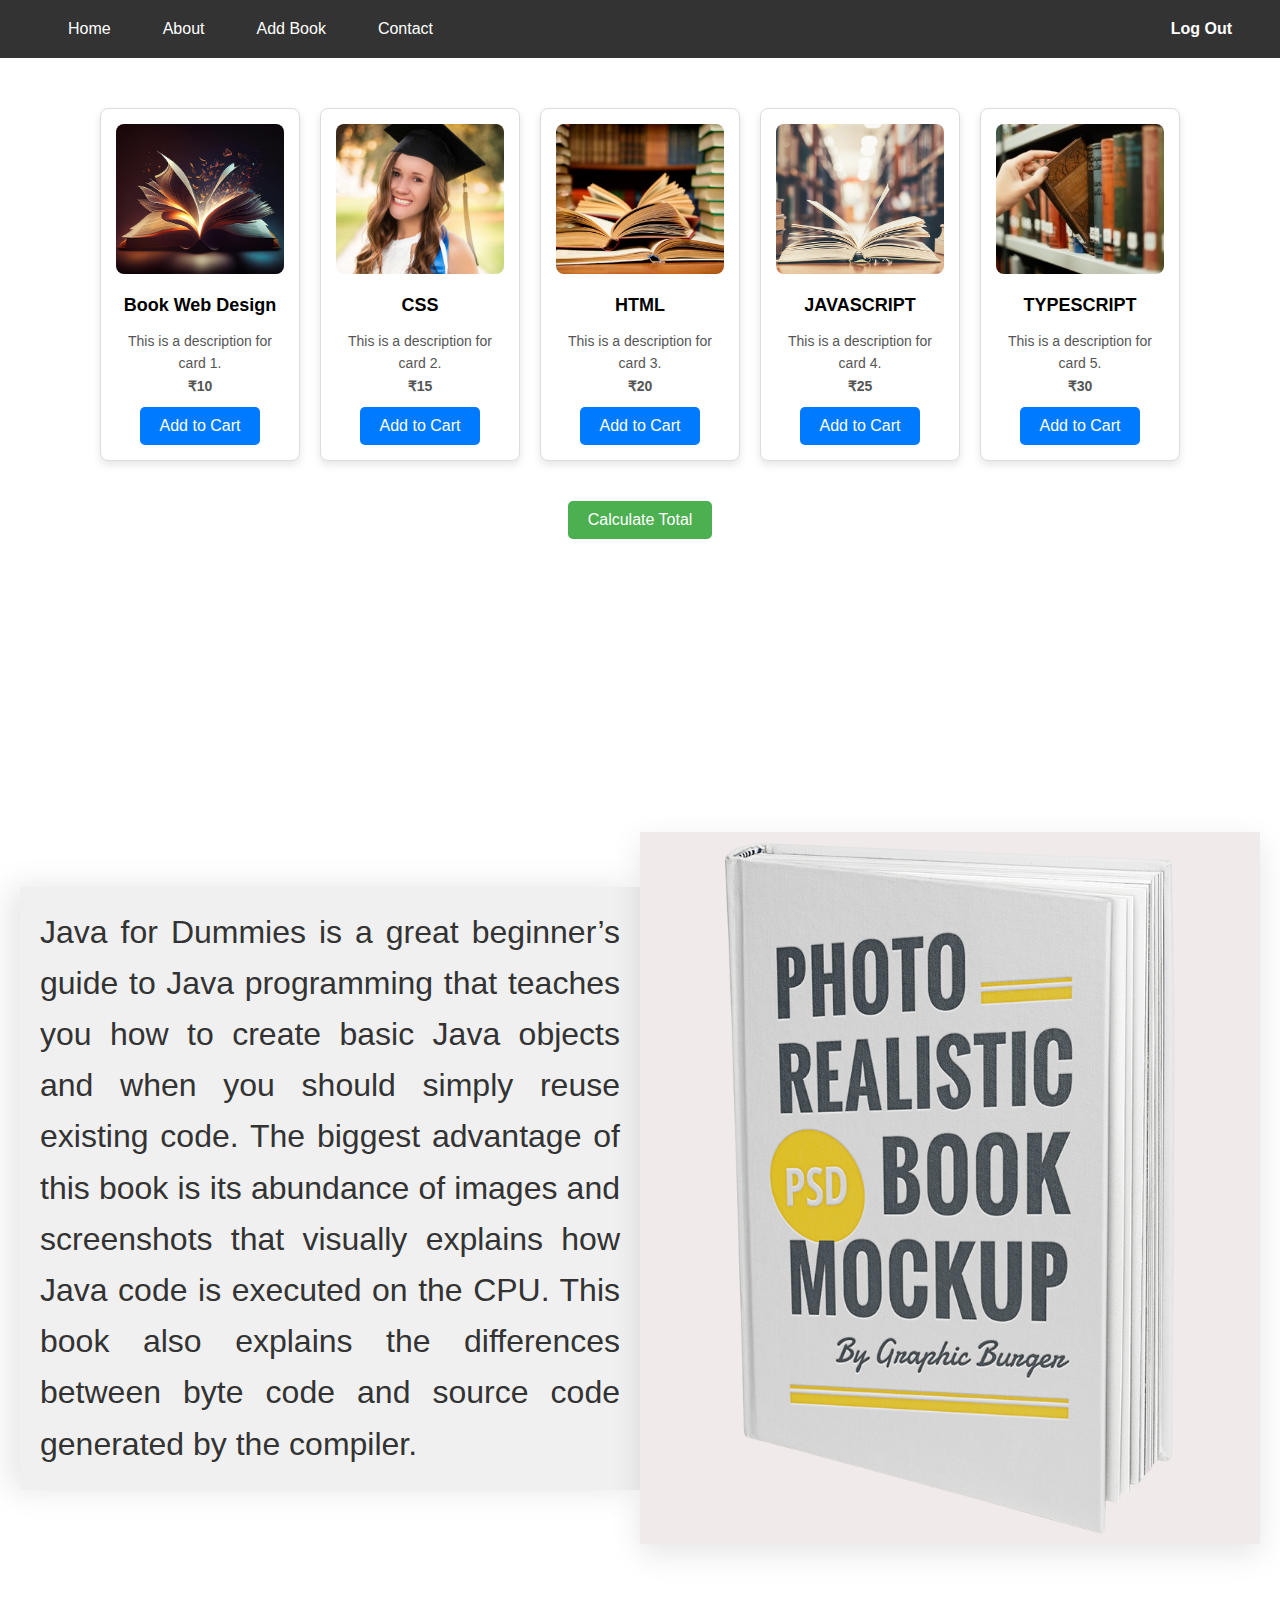
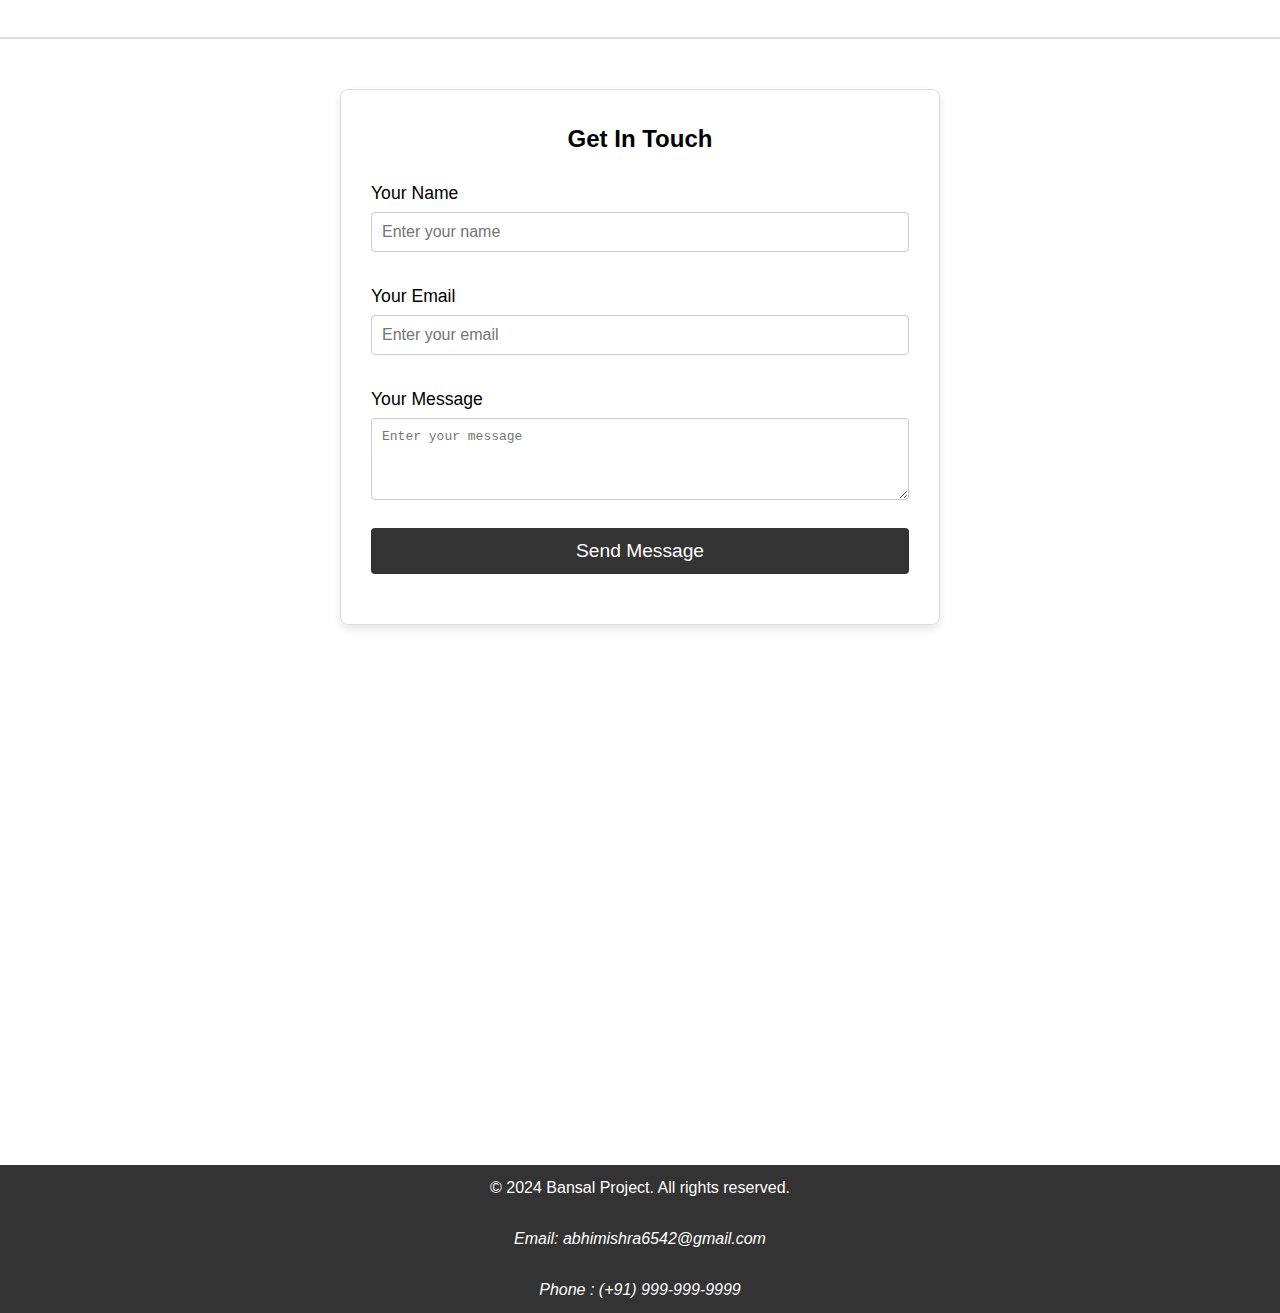
<file: full_project/index.html>
<!DOCTYPE html>
<html lang="en">
<head>
    <meta charset="UTF-8">
    <meta name="viewport" content="width=device-width, initial-scale=1.0">
    <title>Bansal Student Project </title>
    <link rel="stylesheet" href="index.css">
</head>
<body>
    <header>
        <nav class="navbar">
            <ul class="nav-links">
                <li><a href="index.html">Home</a></li>
                <li><a href="about.html">About</a></li>
                <li><a href="#">Add Book</a></li>
                <li><a href="contact.html">Contact</a></li>
            </ul>
            <ul class="logout">
                <li><a href="login.html">Log Out</a></li>
            </ul>
        </nav>
    </header>
    <!-- card addition in body -->
    <div class="container">
        <div class="card-container">
            <div class="card" data-price="10">
                <img src="1.avif" alt="Card Image">
                <div class="card-content">
                    <h3>Book Web Design</h3>
                    <p>This is a description for card 1.</p>
                    <p class="price">₹10</p>
                    <button class="add-to-cart" onclick="addToCart(this)">Add to Cart</button>
                </div>
            </div>	
            <div class="card" data-price="15">
                <img src="2.jpg" alt="Card Image">
                <div class="card-content">
                    <h3>CSS</h3>
                    <p>This is a description for card 2.</p>
                    <p class="price">₹15</p>
                    <button class="add-to-cart" onclick="addToCart(this)">Add to Cart</button>
                </div>
            </div>
            <div class="card" data-price="20">
                <img src="3.avif" alt="Card Image">
                <div class="card-content">
                    <h3>HTML</h3>
                    <p>This is a description for card 3.</p>
                    <p class="price">₹20</p>
                    <button class="add-to-cart" onclick="addToCart(this)">Add to Cart</button>
                </div>
            </div>
            <div class="card" data-price="25">
                <img src="4.jpg" alt="Card Image">
                <div class="card-content">
                    <h3>JAVASCRIPT</h3>
                    <p>This is a description for card 4.</p>
                    <p class="price">₹25</p>
                    <button class="add-to-cart" onclick="addToCart(this)">Add to Cart</button>
                </div>
            </div>
            <div class="card" data-price="30">
                <img src="5.jpg" alt="Card Image">
                <div class="card-content">
                    <h3>TYPESCRIPT</h3>
                    <p>This is a description for card 5.</p>
                    <p class="price">₹30</p>
                    <button class="add-to-cart" onclick="addToCart(this)">Add to Cart</button>
                </div>
            </div>
        </div>
        <button id="calculateTotalButton" onclick="calculateTotal()">Calculate Total</button>
        <p id="totalAmount"></p>
    </div>
    
   
        <div class="about">
            <div class="text">
                <p>Java for Dummies is a great beginner’s guide to Java programming that 
                    teaches you how to create basic Java objects and when you should simply
                     reuse existing code. The biggest advantage of this book is its abundance
                      of images and screenshots that visually explains how Java code is executed 
                      on the CPU. This book also explains the 
                    differences between byte code and source code generated by the compiler.</p>
            </div>
            <div class="image">
                <img src="book_white.png" alt="Image 2">
            </div>
        </div>
        <div class="contact-container">
            <form class="contact-form" action="#" method="POST">
                <h2>Get In Touch</h2>
    
                <!-- Name Input -->
                <label for="name">Your Name</label>
                <input type="text" id="name" name="name" required placeholder="Enter your name">
    
                <!-- Email Input -->
                <label for="email">Your Email</label>
                <input type="email" id="email" name="email" required placeholder="Enter your email">
    
                <!-- Message Textarea -->
                <label for="message">Your Message</label>
                <textarea id="message" name="message" rows="4" required placeholder="Enter your message"></textarea>
    
                <!-- Submit Button -->
                <input type="submit" value="Send Message">
            </form>
        </div>
    
        <!-- Map Section -->
        <div class="map-container">
            <!-- Embed Google Map using iframe -->
            <iframe src="https://www.google.com/maps/embed?pb=!1m26!1m12!1m3!1d7113.21203777717!2d80.9216869892692!3d26.94770182044596!2m3!1f0!2f0!3f0!3m2!1i1024!2i768!4f13.1!4m11!3e0!4m3!3m2!1d26.949838099999997!2d80.9226589!4m5!1s0x399957e00ca6992d%3A0x3e09558f651ae573!2sMubarakpur%2C%20Kamalabad%20Barhauli%2C%20Lucknow%2C%20Uttar%20Pradesh%20226201!3m2!1d26.9423459!2d80.92678!5e0!3m2!1sen!2sin!4v1734025603269!5m2!1sen!2sin" width="600" height="450" style="border:0;" allowfullscreen="" loading="lazy" referrerpolicy="no-referrer-when-downgrade"></iframe>
        </div>
    
        <!-- Footer Section -->
        <footer>
            <p>&copy; 2024 Bansal Project. All rights reserved.</p><br>
            <address>
                <p>Email: abhimishra6542@gmail.com</p><br>
                <p>Phone : (+91) 999-999-9999</p>
            </address>
           
        </footer>


<script src="index.js"></script>
</body>
</html>
</file>
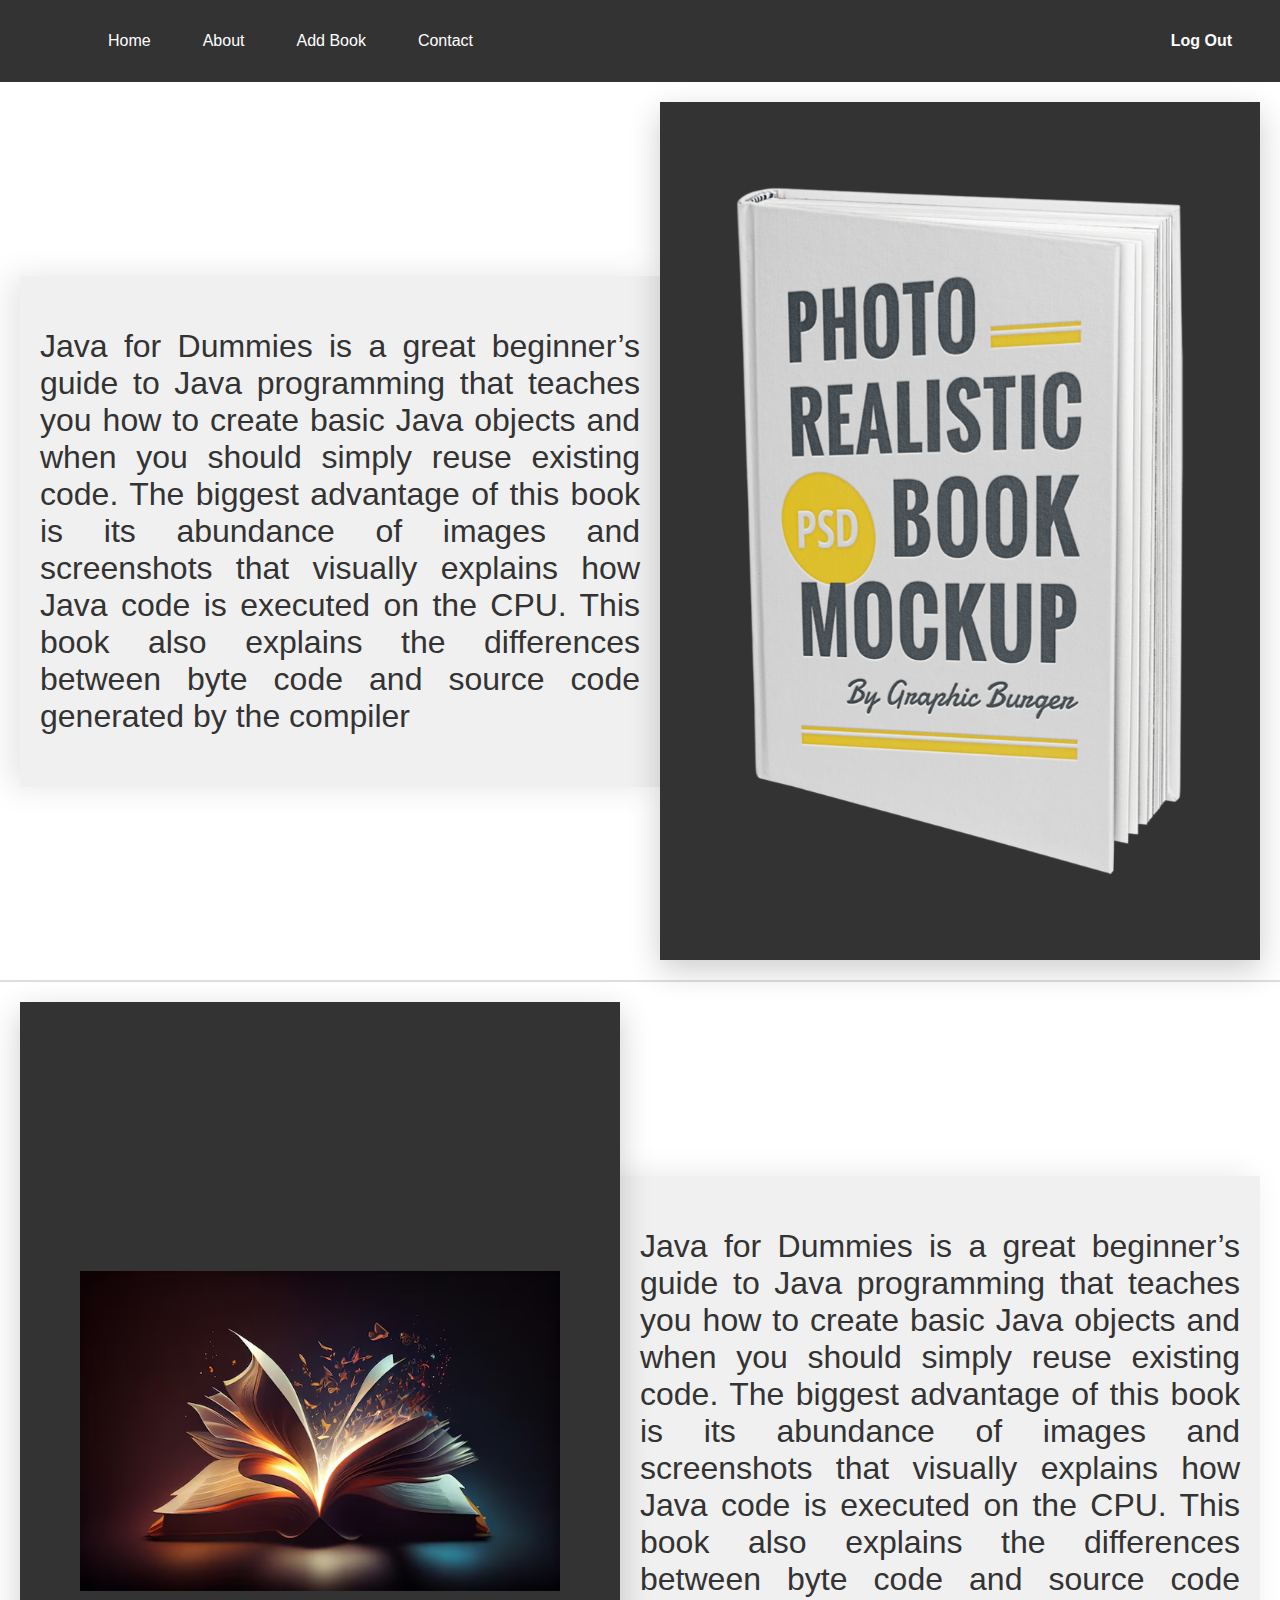
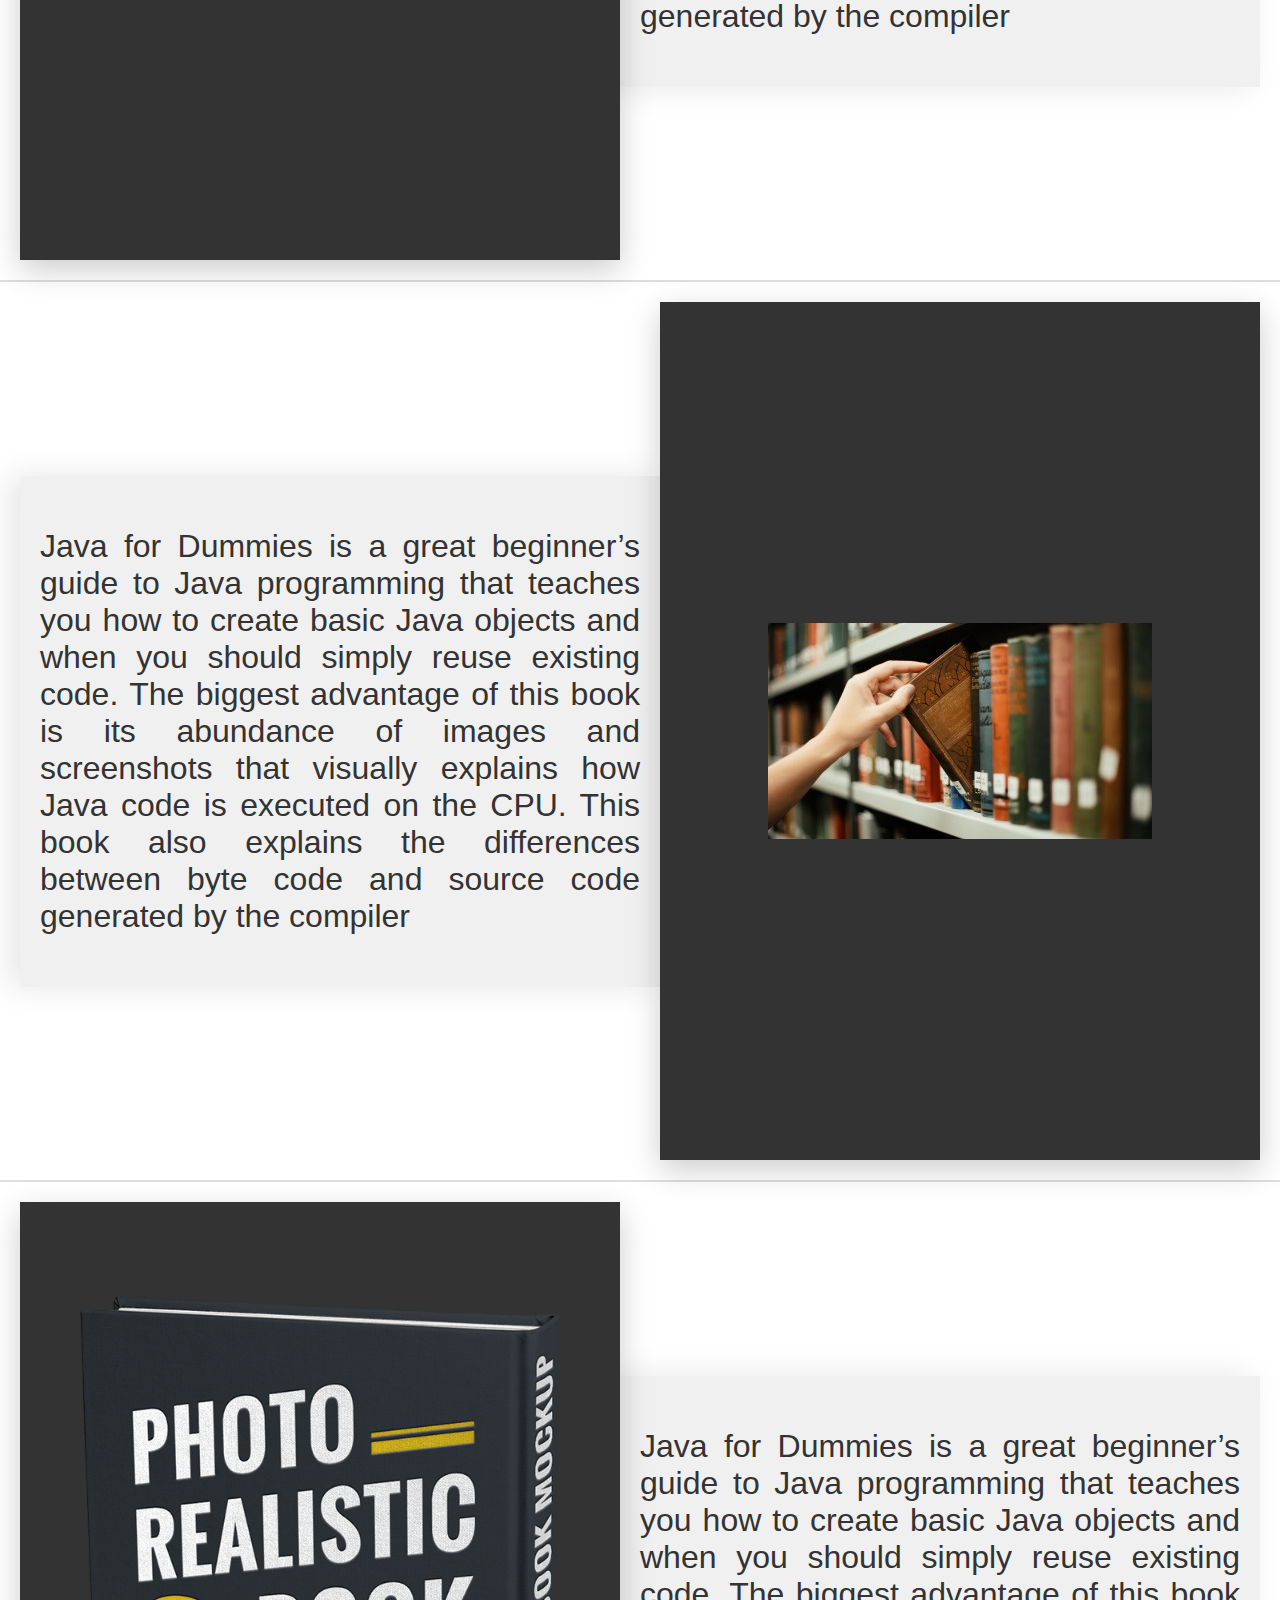
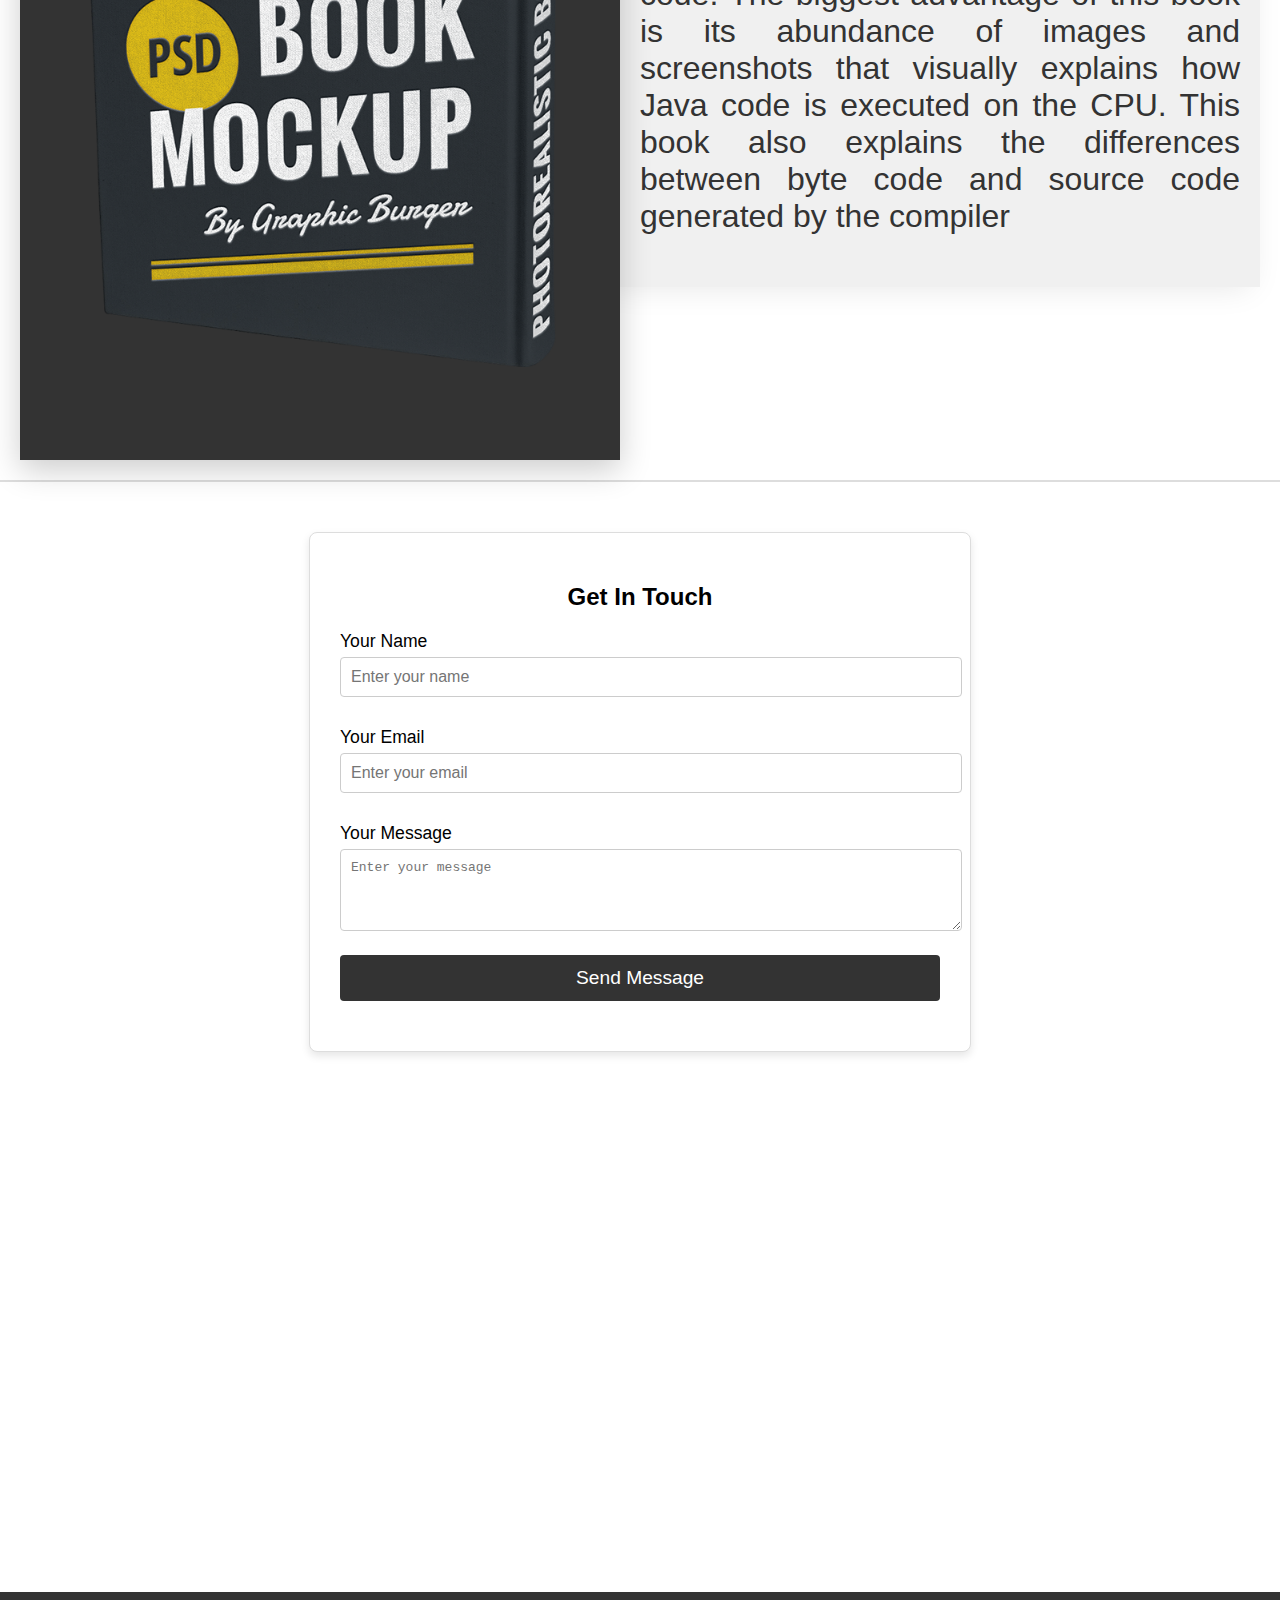
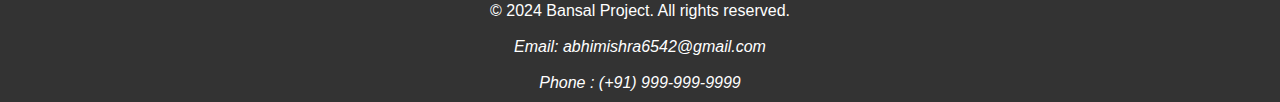
<file: full_project/about.html>
<!DOCTYPE html>
<html lang="en">
<head>
    <meta charset="UTF-8">
    <meta name="viewport" content="width=device-width, initial-scale=1.0">
    <title>About</title>
    <link rel="stylesheet" href="about.css">
</head>
<body>
    <header>
        <nav class="navbar">
            <ul class="nav-links">
                <li><a href="index.html">Home</a></li>
                <li><a href="about.html">About</a></li>
                <li><a href="#">Add Book</a></li>
                <li><a href="contact.html">Contact</a></li>
            </ul>
            <ul class="logout">
                <li><a href="login.html">Log Out</a></li>
            </ul>
        </nav>
    </header>

    <!-- First Container: Image on the left, Text on the right -->
    <div class="container">
        <div class="image">
            <img src="book_white.png" alt="Image 1">
        </div>
        <div class="text">
            <p>Java for Dummies is a great beginner’s guide to Java programming that 
                teaches you how to create basic Java objects and when you should simply
                 reuse existing code. The biggest advantage of this book is its abundance
                  of images and screenshots that visually explains how Java code is executed 
                  on the CPU. This book also explains the 
                differences between byte code and source code generated by the compiler</p>
        </div>
    </div>

    <!-- Second Container: Image on the right, Text on the left -->
    <div class="container">
        <div class="text">
            <p>Java for Dummies is a great beginner’s guide to Java programming that 
                teaches you how to create basic Java objects and when you should simply
                 reuse existing code. The biggest advantage of this book is its abundance
                  of images and screenshots that visually explains how Java code is executed 
                  on the CPU. This book also explains the 
                differences between byte code and source code generated by the compiler</p>
        </div>
        <div class="image">
            <img src="1.avif" alt="Image 2">
        </div>
    </div>

    <!-- Third Container: Image on the left, Text on the right -->
    <div class="container">
        <div class="image">
            <img src="5.jpg" alt="Image 3">
        </div>
        <div class="text">
            <p>Java for Dummies is a great beginner’s guide to Java programming that 
                teaches you how to create basic Java objects and when you should simply
                 reuse existing code. The biggest advantage of this book is its abundance
                  of images and screenshots that visually explains how Java code is executed 
                  on the CPU. This book also explains the 
                differences between byte code and source code generated by the compiler</p>
        </div>
    </div>

    <!-- Fourth Container: Image on the right, Text on the left -->
    <div class="container">
        <div class="text">
            <p>Java for Dummies is a great beginner’s guide to Java programming that 
                teaches you how to create basic Java objects and when you should simply
                 reuse existing code. The biggest advantage of this book is its abundance
                  of images and screenshots that visually explains how Java code is executed 
                  on the CPU. This book also explains the 
                differences between byte code and source code generated by the compiler</p>
        </div>
        <div class="image">
            <img src="book_black.png" alt="Image 4">
        </div>
    </div>

    
    <!-- Contact Form Section -->
    <div class="contact-container">
        <form class="contact-form" action="#" method="POST">
            <h2>Get In Touch</h2>

            <!-- Name Input -->
            <label for="name">Your Name</label>
            <input type="text" id="name" name="name" required placeholder="Enter your name">

            <!-- Email Input -->
            <label for="email">Your Email</label>
            <input type="email" id="email" name="email" required placeholder="Enter your email">

            <!-- Message Textarea -->
            <label for="message">Your Message</label>
            <textarea id="message" name="message" rows="4" required placeholder="Enter your message"></textarea>

            <!-- Submit Button -->
            <input type="submit" value="Send Message">
        </form>
    </div>

    <!-- Map Section -->
    <div class="map-container">
        <!-- Embed Google Map using iframe -->
        <iframe src="https://www.google.com/maps/embed?pb=!1m26!1m12!1m3!1d7113.21203777717!2d80.9216869892692!3d26.94770182044596!2m3!1f0!2f0!3f0!3m2!1i1024!2i768!4f13.1!4m11!3e0!4m3!3m2!1d26.949838099999997!2d80.9226589!4m5!1s0x399957e00ca6992d%3A0x3e09558f651ae573!2sMubarakpur%2C%20Kamalabad%20Barhauli%2C%20Lucknow%2C%20Uttar%20Pradesh%20226201!3m2!1d26.9423459!2d80.92678!5e0!3m2!1sen!2sin!4v1734025603269!5m2!1sen!2sin" width="600" height="450" style="border:0;" allowfullscreen="" loading="lazy" referrerpolicy="no-referrer-when-downgrade"></iframe>
    </div>

    <!-- Footer Section -->
    <footer>
        <p>&copy; 2024 Bansal Project. All rights reserved.</p><br>
        <address>
            <p>Email: abhimishra6542@gmail.com</p><br>
            <p>Phone : (+91) 999-999-9999</p>
        </address>
       
    </footer>


</body>
</html>
</file>
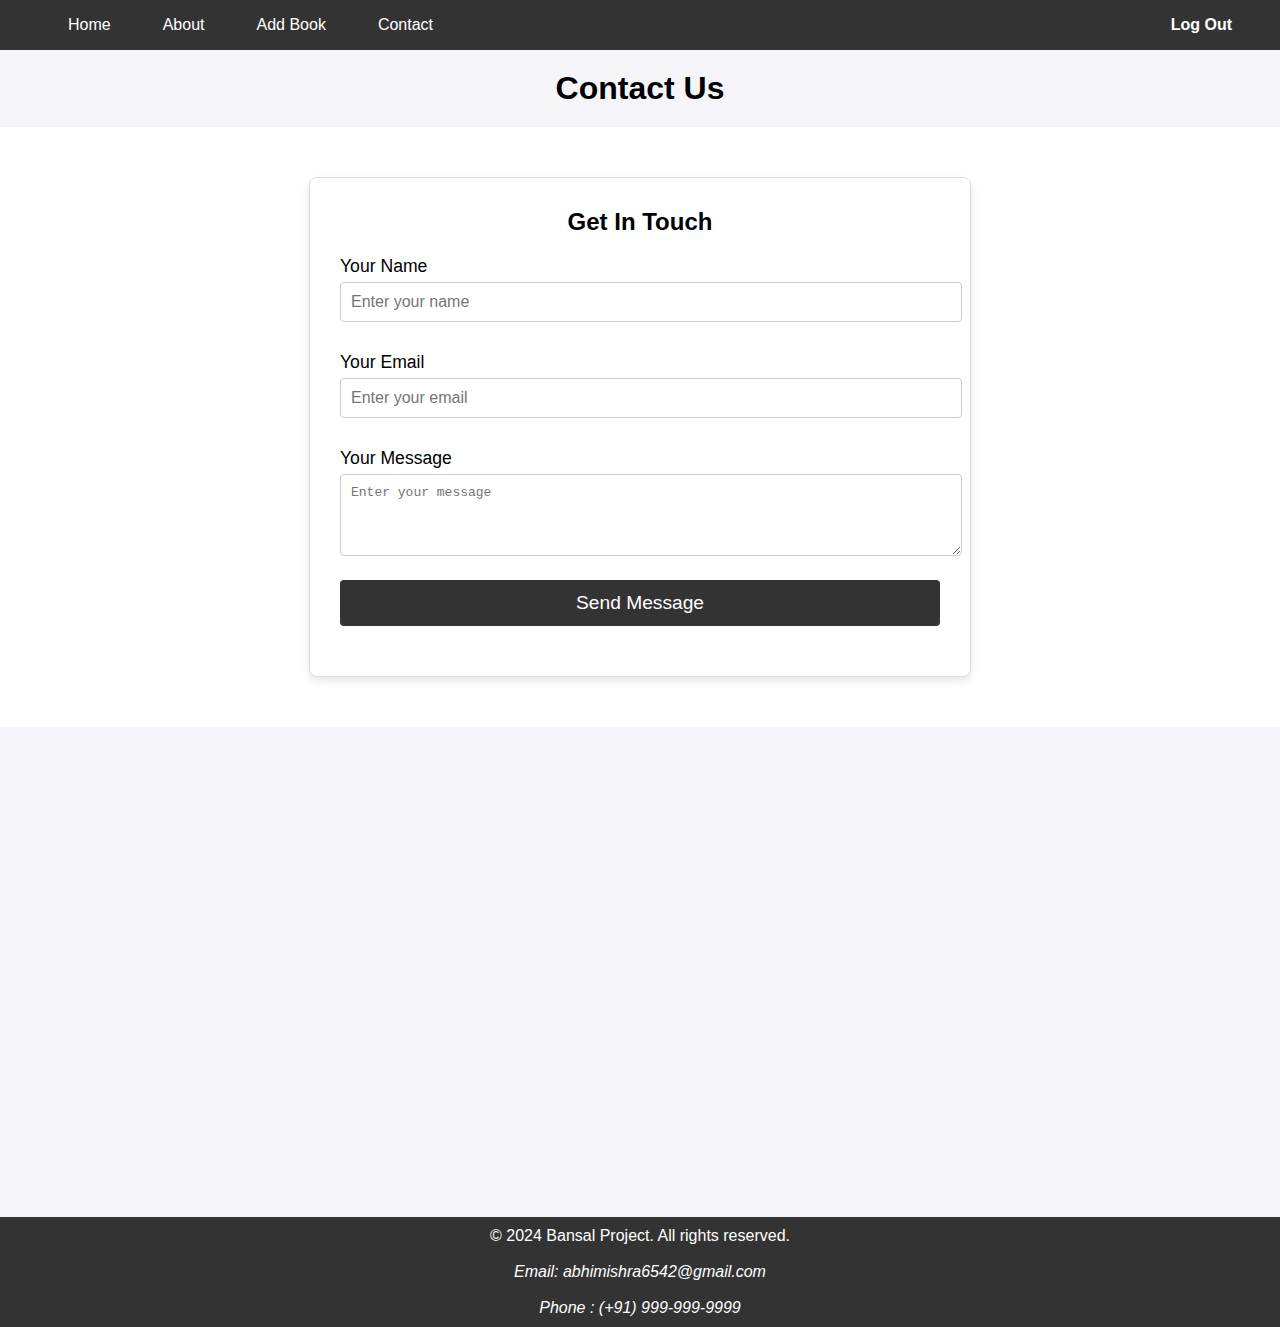
<file: full_project/contact.html>
<!DOCTYPE html>
<html lang="en">
<head>
    <meta charset="UTF-8">
    <meta name="viewport" content="width=device-width, initial-scale=1.0">
    <title>Contact Us</title>
   <link rel="stylesheet" href="contact.css">
</head>
<body>
    <header>
        <nav class="navbar">
            <ul class="nav-links">
                <li><a href="index.html">Home</a></li>
                <li><a href="about.html">About</a></li>
                <li><a href="#">Add Book</a></li>
                <li><a href="contact.html">Contact</a></li>
            </ul>
            <ul class="logout">
                <li><a href="login.html">Log Out</a></li>
            </ul>
        </nav>
    </header>

    <!-- Header Section -->
    <div class="header">
        <h1>Contact Us</h1>
    </div>

    <!-- Contact Form Section -->
    <div class="contact-container">
        <form class="contact-form" action="#" method="POST">
            <h2>Get In Touch</h2>

            <!-- Name Input -->
            <label for="name">Your Name</label>
            <input type="text" id="name" name="name" required placeholder="Enter your name">

            <!-- Email Input -->
            <label for="email">Your Email</label>
            <input type="email" id="email" name="email" required placeholder="Enter your email">

            <!-- Message Textarea -->
            <label for="message">Your Message</label>
            <textarea id="message" name="message" rows="4" required placeholder="Enter your message"></textarea>

            <!-- Submit Button -->
            <input type="submit" value="Send Message">
        </form>
    </div>

    <!-- Map Section -->
    <div class="map-container">
        <!-- Embed Google Map using iframe -->
        <iframe src="https://www.google.com/maps/embed?pb=!1m26!1m12!1m3!1d7113.21203777717!2d80.9216869892692!3d26.94770182044596!2m3!1f0!2f0!3f0!3m2!1i1024!2i768!4f13.1!4m11!3e0!4m3!3m2!1d26.949838099999997!2d80.9226589!4m5!1s0x399957e00ca6992d%3A0x3e09558f651ae573!2sMubarakpur%2C%20Kamalabad%20Barhauli%2C%20Lucknow%2C%20Uttar%20Pradesh%20226201!3m2!1d26.9423459!2d80.92678!5e0!3m2!1sen!2sin!4v1734025603269!5m2!1sen!2sin" width="600" height="450" style="border:0;" allowfullscreen="" loading="lazy" referrerpolicy="no-referrer-when-downgrade"></iframe>
    </div>

    <!-- Footer Section -->
    <footer>
        <p>&copy; 2024 Bansal Project. All rights reserved.</p><br>
        <address>
            <p>Email: abhimishra6542@gmail.com</p><br>
            <p>Phone : (+91) 999-999-9999</p>
        </address>
       
    </footer>

</body>
</html>
</file>
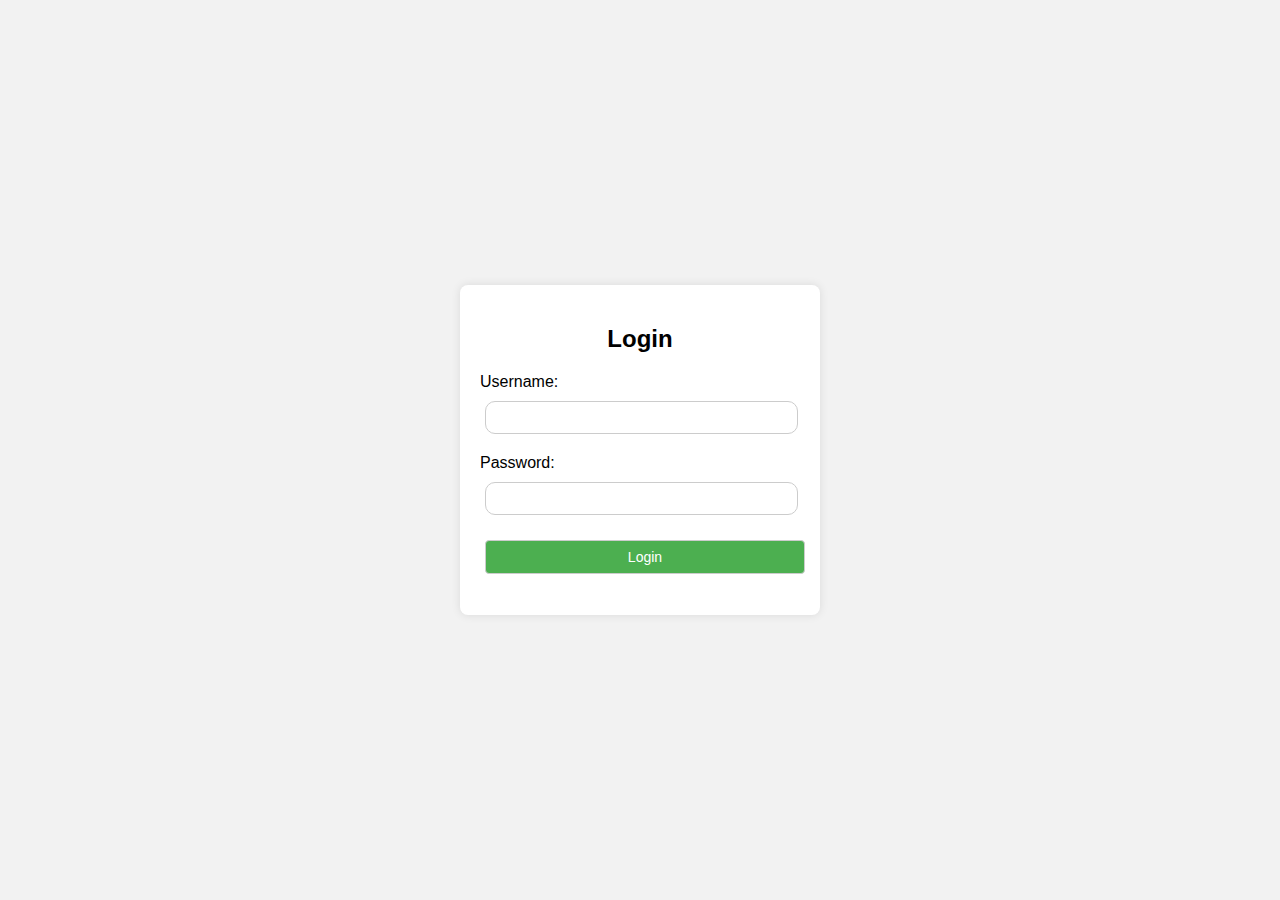
<file: full_project/login.html>
<!DOCTYPE html>
<html lang="en">
<head>
    <title>Login Page</title>
    <link rel="stylesheet" href="login.css">
</head>
<body>
    <div class="login-container">
        <h2>Login</h2>
        <form id="loginForm" onsubmit="return validateLogin(event)">
            <div class="input-group">
                <label for="username">Username:</label>
                <input type="text" id="username" name="username" required>
            </div>
            <div class="input-group">
                <label for="password">Password:</label>
                <input type="password" id="password" name="password" required>
            </div>
            <button type="submit">Login</button>
            <p id="error-message" style="color: red;"></p>
        </form>
    </div>
    <script src="login.js"></script>
</body>
</html>
</file>
<file: full_project/about.css>
body {
    margin: 0;
    padding: 0;
    font-family: Arial, sans-serif;
    overflow-x: hidden; /* Prevent horizontal scrolling */
}

/* Container style for each section */
.container {
    display: flex;
    justify-content: space-between;
    align-items: center;
    width: 100%;
    height: 100vh;
    padding: 20px;
    box-sizing: border-box;
    border-bottom: 2px solid #ddd; /* Divider between containers */
}

/* Image section */
.image {
    width: 50%;
    height: 100%;
    display: flex;
    justify-content: center;
    align-items: center;
    background-color: #333; /* Background color in case image doesn't load */
    box-shadow: 0 10px 30px rgba(0, 0, 0, 0.1);
    transition: transform 1s ease;
}

.image img {
    max-width: 80%; /* Adjust this to control the size of the image */
    max-height: 80%; /* Adjust this to control the size of the image */
    object-fit: contain; /* Ensures the image fits within the container without distortion */
    transition: transform 1s ease;
}

/* Text section */
.text {
    width: 50%;
    padding: 20px;
    background-color: #f0f0f0;
    display: flex;
    justify-content: center;
    align-items: center;
    text-align: justify;
    font-size: 2em;
    color: #333;
    box-shadow: -10px 0 30px rgba(0, 0, 0, 0.1);
}

/* CSS for alternating the image and text order for each container */
.container:nth-child(odd) .image {
    order: 1; /* Image on the left for odd containers */
}

.container:nth-child(odd) .text {
    order: 2; /* Text on the right for odd containers */
}

.container:nth-child(even) .image {
    order: 2; /* Image on the right for even containers */
}

.container:nth-child(even) .text {
    order: 1; /* Text on the left for even containers */
}

/* Hover effect for 3D effect */
.container:hover .image img {
    transform: rotate(360deg); /* Apply the 3D effect to the image */
}
.image {
    width: 50%;
    height: 100%;
    display: flex;
    justify-content: center;
    align-items: center;
    background-color: #333; /* Background color in case image doesn't load */
    box-shadow: 0 10px 30px rgba(0, 0, 0, 0.2);
    transform-style: preserve-3d;
    transition: transform 1s ease;
}



.navbar {
    background-color: #333;
    color: white;
    display: flex;
    justify-content: space-between;
    align-items: center;
    padding: 1rem 2rem;
}

.navbar .logout a {
    color: white;
    text-decoration: none;
    font-size: 1.5rem;
    font-weight: bold;
}
/*
.navbar .logout a{
    color: white;
    text-decoration: none;
    font-size: 1rem;
    font-weight: bold;
    
}*/
.logout li
{
    list-style: none;
}

.navbar .logout li a:hover {
    background-color: #555;
    border-radius: 5px;
}
.navbar .logout li a {
    color: white;
    text-decoration: none;
    padding: 0.5rem 1rem;
    font-size: 1rem;
    transition: background-color 0.3s;
}

.navbar .nav-links {
    list-style: none;
    display: flex;
}

.navbar .nav-links li {
    margin-left: 20px;
}

.navbar .nav-links li a {
    color: white;
    text-decoration: none;
    padding: 0.5rem 1rem;
    font-size: 1rem;
    transition: background-color 0.3s;
}

.navbar .nav-links li a:hover {
    background-color: #555;
    border-radius: 5px;
}


/* Responsive Design */
@media screen and (max-width: 768px) {
    .navbar {
        flex-direction: column;
        align-items: flex-start;
    }

    .navbar .nav-links {
        flex-direction: column;
        width: 100%;
    }

    .navbar .nav-links li {
        margin: 10px 0;
        width: 100%;
        text-align: left;
    }

    .navbar .nav-links li a {
        padding: 1rem;
        width: 100%;
    }
}


/* Contact Form Container */
.contact-container {
    display: flex;
    justify-content: center;
    align-items: center;
    padding: 50px;
    background-color: #fff;
}

.contact-form {
    width: 100%;
    max-width: 600px;
    padding: 30px;
    background-color: #fff;
    box-shadow: 0 4px 8px rgba(0, 0, 0, 0.1);
    border-radius: 8px;
    border: 1px solid #ddd;
}

.contact-form h2 {
    text-align: center;
    margin-bottom: 20px;
}

.contact-form label {
    display: block;
    margin: 10px 0 5px;
    font-size: 1.1em;
}

.contact-form input, .contact-form textarea {
    width: 100%;
    padding: 10px;
    margin-bottom: 20px;
    border: 1px solid #ccc;
    border-radius: 4px;
    font-size: 1em;
}

.contact-form input[type="submit"] {
    background-color: #333;
    color: white;
    border: none;
    cursor: pointer;
    font-size: 1.2em;
    padding: 12px;
    transition: background-color 0.3s;
}

.contact-form input[type="submit"]:hover {
    background-color: #555;
}

/* Map Section */
.map-container {
    width: 100%;
    height: 400px;
    margin-top: 50px;
}

iframe {
    width: 100%;
    height: 100%;
    border: 0;
}

/* Footer */
footer {
    background-color: #333;
    color: white;
    text-align: center;
    padding: 10px 0;
    margin-top: 40px;
}

footer p {
    margin: 0;
}

/* Responsive Design */
@media (max-width: 768px) {
    .contact-form {
        padding: 20px;
    }
}
</file>
<file: full_project/contact.css>
*
{
    margin: 0;
    padding: 0;
}
body {
    font-family: Arial, sans-serif;
    background-color: #f4f4f9;
}

.navbar {
    background-color: #333;
    color: white;
    display: flex;
    justify-content: space-between;
    align-items: center;
    padding: 1rem 2rem;
}

.navbar .logout a {
    color: white;
    text-decoration: none;
    font-size: 1.5rem;
    font-weight: bold;
}
/*
.navbar .logout a{
    color: white;
    text-decoration: none;
    font-size: 1rem;
    font-weight: bold;
    
}*/
.logout li
{
    list-style: none;
}

.navbar .logout li a:hover {
    background-color: #555;
    border-radius: 5px;
}
.navbar .logout li a {
    color: white;
    text-decoration: none;
    padding: 0.5rem 1rem;
    font-size: 1rem;
    transition: background-color 0.3s;
}

.navbar .nav-links {
    list-style: none;
    display: flex;
}

.navbar .nav-links li {
    margin-left: 20px;
}

.navbar .nav-links li a {
    color: white;
    text-decoration: none;
    padding: 0.5rem 1rem;
    font-size: 1rem;
    transition: background-color 0.3s;
}

.navbar .nav-links li a:hover {
    background-color: #555;
    border-radius: 5px;
}


/* Responsive Design */
@media screen and (max-width: 768px) {
    .navbar {
        flex-direction: column;
        align-items: flex-start;
    }

    .navbar .nav-links {
        flex-direction: column;
        width: 100%;
    }

    .navbar .nav-links li {
        margin: 10px 0;
        width: 100%;
        text-align: left;
    }

    .navbar .nav-links li a {
        padding: 1rem;
        width: 100%;
    }
}


/* Header */
.header {
    text-align: center;
    padding: 20px 0;
}

.header h1 {
    margin: 0;
}

/* Contact Form Container */
.contact-container {
    display: flex;
    justify-content: center;
    align-items: center;
    padding: 50px;
    background-color: #fff;
}

.contact-form {
    width: 100%;
    max-width: 600px;
    padding: 30px;
    background-color: #fff;
    box-shadow: 0 4px 8px rgba(0, 0, 0, 0.1);
    border-radius: 8px;
    border: 1px solid #ddd;
}

.contact-form h2 {
    text-align: center;
    margin-bottom: 20px;
}

.contact-form label {
    display: block;
    margin: 10px 0 5px;
    font-size: 1.1em;
}

.contact-form input, .contact-form textarea {
    width: 100%;
    padding: 10px;
    margin-bottom: 20px;
    border: 1px solid #ccc;
    border-radius: 4px;
    font-size: 1em;
}

.contact-form input[type="submit"] {
    background-color: #333;
    color: white;
    border: none;
    cursor: pointer;
    font-size: 1.2em;
    padding: 12px;
    transition: background-color 0.3s;
}

.contact-form input[type="submit"]:hover {
    background-color: #555;
}

/* Map Section */
.map-container {
    width: 100%;
    height: 400px;
    margin-top: 50px;
}

iframe {
    width: 100%;
    height: 100%;
    border: 0;
}

/* Footer */
footer {
    background-color: #333;
    color: white;
    text-align: center;
    padding: 10px 0;
    margin-top: 40px;
}

footer p {
    margin: 0;
}

/* Responsive Design */
@media (max-width: 768px) {
    .contact-form {
        padding: 20px;
    }
}
</file>
<file: full_project/login.css>
/* General Styles */
body {
    font-family: Arial, sans-serif;
    margin: 0;
    padding: 0;
    display: flex;
    justify-content: center;
    align-items: center;
    height: 100vh;
    background-color: #f2f2f2;
}

/* Login Page Styles */
.login-container {
    background-color: white;
    padding: 20px;
    box-shadow: 0 0 10px rgba(0, 0, 0, 0.1);
    border-radius: 8px;
    width: 320px;
}

.login-container h2 {
    text-align: center;
    margin-bottom: 20px;
}

.input-group {
    margin-bottom: 15px;
    margin-right: 25px;
}

.input-group label {
    display: block;
    margin-bottom: 5px;

}

.input-group input {
    width: 100%;
    margin: 5PX;
    padding: 8px;
    border: 1px solid #ccc;
    border-radius: 10px;
}

button {
    width: 100%;
    padding: 10px;
    background-color: #4CAF50;
    color: white;
    border: none;
    border-radius: 4px;
    cursor: pointer;
}

button:hover {
    background-color: #45a049;
}

/* Logout Page Styles */
.logout-container {
    text-align: center;
    background-color: white;
    padding: 20px;
    box-shadow: 0 0 10px rgba(0, 0, 0, 0.1);
    border-radius: 8px;
    width: 300px;
}

.logout-container h2 {
    margin-bottom: 20px;
}

.logout-container button {
    padding: 10px 20px;
    background-color: #f44336;
    color: white;
    border: none;
    border-radius: 4px;
    cursor: pointer;
}

.logout-container button:hover {
    background-color: #d32f2f;
}

/* start choic1 section

/* Section containing product cards */
.choice1.product-section {
    width: 90%;
    max-width: 1200px;
    margin: 20px auto;
    padding: 20px;
    background-color: white;
    box-shadow: 0 0 10px rgba(0, 0, 0, 0.1);
    border-radius: 10px;
}

/* Product container (for displaying 4 cards in a row) */
.product-container {
    display: flex;
    flex-wrap: wrap;
    gap: 20px; /* Space between cards */
    justify-content: space-between;
}

/* Styles for each product card */
.product-card {
    background-color: #fff;
    border: 1px solid #ddd;
    border-radius: 8px;
    width: 22%; /* Each card will take 22% of the container's width */
    box-sizing: border-box;
    padding: 10px;
    text-align: center;
    box-shadow: 0 2px 5px rgba(0, 0, 0, 0.1);
    transition: transform 0.2s ease-in-out;
}

/* Hover effect for cards */
.product-card:hover {
    transform: scale(1.05);
}

/* Image within each card */
.product-img {
    width: 100%;
    height: 150px;
    object-fit: cover;
    border-radius: 8px;
    margin-bottom: 10px;
}

/* Description of the product */
.product-details {
    margin-bottom: 10px;
}

.product-details h3 {
    font-size: 1.2rem;
    margin-bottom: 5px;
}

.product-details p {
    font-size: 1rem;
    color: #666;
}

/* Buttons for adding/removing cards */
.buttons {
    margin-top: 10px;
}

button {
    padding: 8px 15px;
    font-size: 14px;
    cursor: pointer;
    border-radius: 4px;
    margin: 5px;
    border: 1px solid #ccc;
}

.add-btn {
    background-color: #4CAF50;
    color: white;
}

.add-btn:hover {
    background-color: #45a049;
}

.remove-btn {
    background-color: #f44336;
    color: white;
}

.remove-btn:hover {
    background-color: #d32f2f;
}

/* Button to add product card */
.add-product-btn {
    padding: 10px 20px;
    font-size: 16px;
    background-color: #007BFF;
    color: white;
    border: none;
    border-radius: 5px;
    cursor: pointer;
    margin-top: 20px;
    display: block;
    width: 100%;
    text-align: center;
}

.add-product-btn:hover {
    background-color: #0056b3;
}
</file>
<file: full_project/index.css>
/* General Reset */
* {
    margin: 0;
    padding: 0;
    box-sizing: border-box;
}

/* Body Styling */
body {
    font-family: Arial, sans-serif;
    line-height: 1.6;
}

/* Navbar Styling */
.navbar {
    background-color: #333;
    color: white;
    display: flex;
    justify-content: space-between;
    align-items: center;
    padding: 1rem 2rem;
    
}

.navbar .logout a {
    color: white;
    text-decoration: none;
    font-size: 1.5rem;
    font-weight: bold;
}
/*
.navbar .logout a{
    color: white;
    text-decoration: none;
    font-size: 1rem;
    font-weight: bold;
    
}*/
.logout li
{
    list-style: none;
}

.navbar .logout li a:hover {
    background-color: #555;
    border-radius: 5px;
}
.navbar .logout li a {
    color: white;
    text-decoration: none;
    padding: 0.5rem 1rem;
    font-size: 1rem;
    transition: background-color 0.3s;
}

.navbar .nav-links {
    list-style: none;
    display: flex;
}

.navbar .nav-links li {
    margin-left: 20px;
}

.navbar .nav-links li a {
    color: white;
    text-decoration: none;
    padding: 0.5rem 1rem;
    font-size: 1rem;
    transition: background-color 0.3s;
}

.navbar .nav-links li a:hover {
    background-color: #555;
    border-radius: 5px;
}



/* additon of card body css */

.container {
    text-align: center;
    margin-top: 50px;
}

.card-container {
    display: flex;
    gap: 20px;
    justify-content: center;
    margin-bottom: 20px;
}

.card {
    background-color: white;
    border: 1px solid #ddd;
    border-radius: 8px;
    box-shadow: 0 4px 8px rgba(0, 0, 0, 0.1);
    width: 200px;
    text-align: center;
    padding: 15px;
    overflow: hidden; /* Ensures image doesn't overflow the card */
}

.card img {
    width: 100%;
    height: 150px; /* Set a fixed height for the images */
    object-fit: cover; /* Ensures the image covers the area */
    border-radius: 8px;
}

.card-content h3 {
    margin: 10px 0;
    font-size: 18px;
}

.card-content p {
    font-size: 14px;
    color: #555;
}

button {
    background-color: #4CAF50;
    color: white;
    padding: 10px 20px;
    border: none;
    border-radius: 5px;
    cursor: pointer;
    margin-top: 20px;
    font-size: 16px;
}

button:disabled {
    background-color: #ddd;
    cursor: not-allowed;
}

.add-to-cart {
    background-color: #007BFF;
    margin-top: 10px;
}

.add-to-cart:hover {
    background-color: #0056b3;
}

.price {
    font-weight: bold;
    color: #333;
}

#totalAmount {
    font-size: 20px;
    margin-top: 20px;
}
/* here last class part */
.lastclass
{
    text-align: center;
}
.about {
    margin-top: 200px;
    display: flex;
    justify-content: space-between;
    align-items: center;
    width: 100%;
    height: 100vh;
    padding: 20px;
    box-sizing: border-box;
    border-bottom: 2px solid #ddd; /* Divider between containers */
}
.about .image {
    width: 50%;
    height: 83%;
    display: flex;
    justify-content: center;
    align-items: center;
    background-color: #f1eaea; /* Background color in case image doesn't load */
    box-shadow: 0 10px 30px rgba(0, 0, 0, 0.1);
    transition: transform 1s ease;
}
.about .image img {
    max-width: 100%; /* Adjust this to control the size of the image */
    max-height: 97%; /* Adjust this to control the size of the image */
    object-fit: contain; /* Ensures the image fits within the container without distortion */
    transition: transform 1s ease;
}
.about .text {
    width: 50%;
    padding: 20px;
    background-color: #f0f0f0;
    display: flex;
    justify-content: center;
    align-items: left;
    text-align: justify;
    font-size: 2em;
    color: #333;
    box-shadow: -10px 0 30px rgba(0, 0, 0, 0.1);
}

/* ---------------------- contact section ----------------------    */

/* Contact Form Container */
.contact-container {
    display: flex;
    justify-content: center;
    align-items: center;
    padding: 50px;
    background-color: #fff;
}

.contact-form {
    width: 100%;
    max-width: 600px;
    padding: 30px;
    background-color: #fff;
    box-shadow: 0 4px 8px rgba(0, 0, 0, 0.1);
    border-radius: 8px;
    border: 1px solid #ddd;
}

.contact-form h2 {
    text-align: center;
    margin-bottom: 20px;
}

.contact-form label {
    display: block;
    margin: 10px 0 5px;
    font-size: 1.1em;
}

.contact-form input, .contact-form textarea {
    width: 100%;
    padding: 10px;
    margin-bottom: 20px;
    border: 1px solid #ccc;
    border-radius: 4px;
    font-size: 1em;
}

.contact-form input[type="submit"] {
    background-color: #333;
    color: white;
    border: none;
    cursor: pointer;
    font-size: 1.2em;
    padding: 12px;
    transition: background-color 0.3s;
}

.contact-form input[type="submit"]:hover {
    background-color: #555;
}

/* Map Section */
.map-container {
    width: 100%;
    height: 400px;
    margin-top: 50px;
}

iframe {
    width: 100%;
    height: 100%;
    border: 0;
}

/* Footer */
footer {
    background-color: #333;
    color: white;
    text-align: center;
    padding: 10px 0;
    margin-top: 40px;
}

footer p {
    margin: 0;
}

/* Responsive Design */
@media (max-width: 768px) {
    .contact-form {
        padding: 20px;
    }
}
</file>
